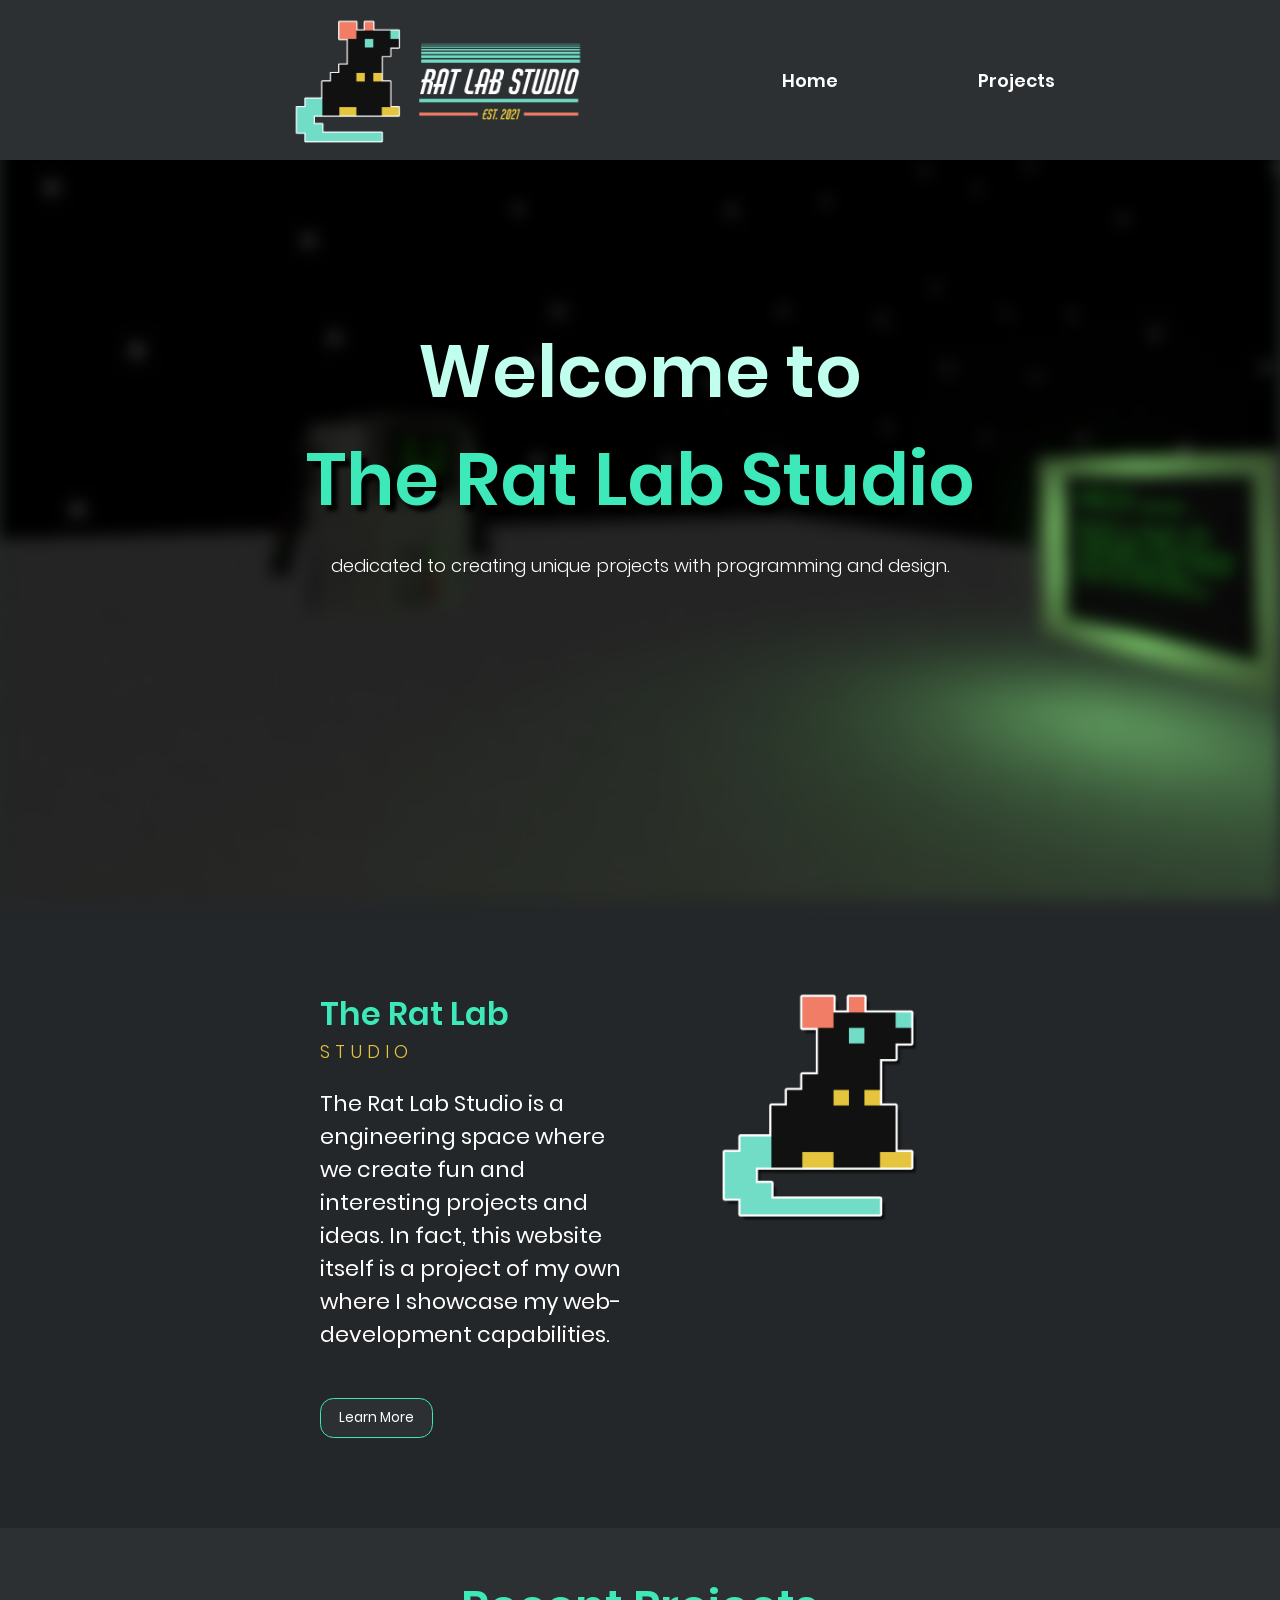
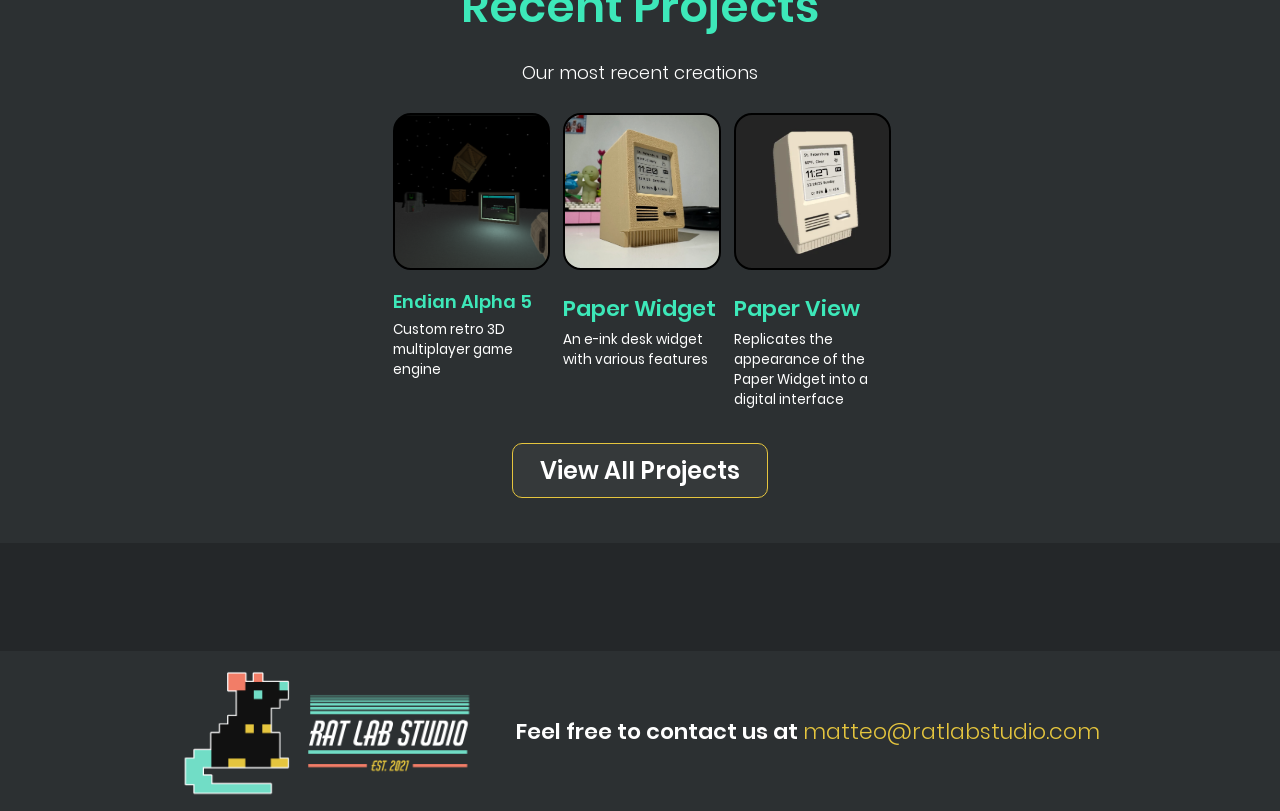
<file: index.html>
<!doctype html>
<html lang="en">
  <head>
    <meta charset="UTF-8" />
    <meta name="viewport" content="width=device-width, initial-scale=1.0" />
    <link href="style.css" rel="stylesheet" />
    <link rel="icon" href="assets/media/icon.png" />
    <title>Rat Lab Studio</title>
  </head>
  <body>
    <div class="header">
      <div class="headerContent">
        <a href="https://ratlabstudio.com">
          <img src="assets/media/logoFull.png" alt="Rat Lab Studio" />
        </a>
        <div class="headerLinks">
          <a href="https://ratlabstudio.com">Home</a>
          <a href="https://github.com/RatLabStudio" target="_blank">Projects</a>
          <!--<a>Updates</a>-->
        </div>
      </div>
    </div>

    <div class="imageSection">
      <div class="imageBackdrop"></div>
      <div class="sectionContent">
        <h1 class="title">
          <span style="color: #c0ffee">Welcome to</span>
          <br />
          <span style="color: #3de8b9">The Rat Lab Studio</span>
        </h1>
        <p class="subtitle">dedicated to creating unique projects with programming and design.</p>
        <div class="spacer"></div>
        <!--<button>Updates</button>-->
      </div>
    </div>

    <div class="spacer"></div>
    <div class="spacer"></div>

    <div class="twoColumn">
      <div class="column">
        <h3 style="margin: 0">The Rat Lab</h3>
        <p class="subtitle" style="color: #e5c53e; margin: 0; font-weight: 300; letter-spacing: 5px">STUDIO</p>
        <p>
          The Rat Lab Studio is a engineering space where we create fun and interesting projects and ideas. In fact, this website itself is a project of my own
          where I showcase my web-development capabilities.
        </p>
        <br />
        <button class="buttonSmall">Learn More</button>
      </div>
      <div class="column" style="text-align: center">
        <img class="columnIcon" src="assets/media/icon.png" alt="Rat Lab Studio icon" />
      </div>
    </div>

    <div class="spacer"></div>
    <div class="spacer"></div>

    <div class="lightSection" style="text-align: center">
      <div class="spacer"></div>
      <h2>Recent Projects</h2>
      <p class="subtitle">Our most recent creations</p>
      <div class="carousel">
        <div class="tile">
          <a href="https://github.com/RatLabStudio/Endian" target="_blank">
            <div class="tileImg" style="background-image: url(assets/media/gamePhoto.png)"></div>
          </a>
          <p class="subtitle tileTitle">Endian Alpha 5</p>
          <p class="tileDescription">Custom retro 3D multiplayer game engine</p>
        </div>
        <div class="tile">
          <a href="https://github.com/RatLabStudio/PaperWidget" target="_blank">
            <div class="tileImg" style="background-image: url(assets/media/paperWidget.webp)"></div>
          </a>
          <p class="tileTitle">Paper Widget</p>
          <p class="tileDescription">An e-ink desk widget with various features</p>
        </div>
        <div class="tile">
          <a href="https://github.com/RatLabStudio/PaperViewThree" target="_blank">
            <div class="tileImg" style="background-image: url(assets/media/paperThreeTile.webp)"></div>
          </a>
          <p class="tileTitle">Paper View</p>
          <p class="tileDescription">Replicates the appearance of the Paper Widget into a digital interface</p>
        </div>
      </div>
      <br />
      <a href="https://github.com/RatLabStudio" target="_blank"><button>View All Projects</button></a>
      <div class="spacer"></div>
    </div>

    <div class="twoColumn">
      <div class="spacer"></div>
      <div class="spacer"></div>
      <div class="spacer"></div>
    </div>

    <div class="footer">
      <div class="headerContent">
        <a href="https://ratlabstudio.com">
          <img src="assets/media/logoFull.png" alt="Rat Lab Studio" />
        </a>
        <p style="margin: auto">
          Feel free to contact us at <a href="mailto:matteo@ratlabstudio.com" style="font-weight: 300; color: #e5c53e">matteo@ratlabstudio.com</a>
        </p>
      </div>
    </div>
  </body>
</html>
</file>
<file: style.css>
@font-face {
  font-family: "Poppins";
  src: url("assets/fonts/Poppins-Light.ttf") format("truetype");
  font-weight: 300;
  font-style: normal;
}

@font-face {
  font-family: "Poppins";
  src: url("assets/fonts/Poppins-Regular.ttf") format("truetype");
  font-weight: 400;
  font-style: normal;
}

@font-face {
  font-family: "Poppins";
  src: url("assets/fonts/Poppins-SemiBold.ttf") format("truetype");
  font-weight: 600;
  font-style: normal;
}

@font-face {
  font-family: "Poppins";
  src: url("assets/fonts/Poppins-Bold.ttf") format("truetype");
  font-weight: 700;
  font-style: normal;
}

html,
body {
  background-color: #242729;
  font-family: Poppins, sans-serif;
  color: white;
  margin: 0;
  padding: 0;
  overflow-x: hidden;
}

.header,
.footer {
  background-color: #2c3032;
  width: 100%;
  height: 160px;
  margin: 0;
  color: white;
  font-family: Poppins, sans-serif;
  font-weight: 600;
  font-size: 2vh;
  text-align: center;
  z-index: 10;
  position: absolute;
}

.headerContent {
  display: grid;
  grid-template-columns: auto auto;
  width: 75%;
  margin: auto;
  position: relative;
  top: 50%;
  transform: translateY(-50%);
}

.header img,
.footer img {
  width: 295px;
  margin: auto;
  margin-top: 10px;
}

.headerLinks {
  display: grid;
  grid-template-columns: auto auto;
  width: 100%;
  gap: 1vh;
  margin: auto;
}

a {
  color: white;
  text-decoration: none;
  cursor: pointer;
  margin: 0;
  padding: 0;
}

.imageSection {
  width: 100%;
  height: 100vh;
  z-index: 0;
}

.imageBackdrop {
  width: 100%;
  height: 100vh;
  position: relative;
  display: flex;
  background-image: url(assets/media/endianTitleBackground.webp);
  background-size: cover;
  filter: blur(8px);
}

.sectionContent {
  position: relative;
  top: -70vh;
  z-index: 1;
  text-align: center;
}

h1,
.title {
  font-family: Poppins, sans-serif;
  font-weight: 600;
  font-size: 8vh;
  text-shadow: 6px 6px 4px black;
  color: white;
  text-align: center;
  line-height: 12vh;
  margin-bottom: 0;
}

h2 {
  font-family: Poppins, sans-serif;
  font-weight: 600;
  font-size: 5vh;
  color: #3de8b9;
  margin: 0;
}

h3 {
  font-size: 2rem;
  font-family: "Poppins", Sans-serif;
  font-weight: 600;
  color: #3de8b9;
}

p {
  font-size: 22px;
}

.subtitle {
  font-family: Poppins, sans-serif;
  font-weight: 300;
  font-size: 2vh;
  color: white;
}

.spacer {
  height: 5vh;
  margin: 0;
}

button {
  background-color: #d1d1d10d;
  color: white;
  font-family: Poppins, Sans-serif;
  font-weight: 600;
  font-size: 24px;
  border-style: solid;
  border-width: 1px 1px 1px 1px;
  border-color: #e5c53e;
  border-radius: 10px 10px 10px 10px;
  padding: 1vh 3vh 1vh 3vh;
  cursor: pointer;
  transition: 0.2s ease;
}

button:hover {
  border-color: #f27d67;
  background-color: #d1d1d11c;
}

.twoColumn {
  display: grid;
  grid-template-columns: 50% 50%;
  gap: 2vh;
  width: 50%;
  max-width: 2000px;
  margin: auto;
}

.lightSection {
  background-color: #2c3032;
}

.carousel {
  display: grid;
  grid-template-columns: 33.33% 33.33% 33.33%;
  gap: 0;
  margin: auto;
  width: 40%;
  text-align: left;
}

.tile {
  padding: 5%;
}

.tileImg {
  width: 100%;
  aspect-ratio: 1;
  background-size: cover;
  background-position: 50% 50%;
  border: solid 2px black;
  border-radius: 2vh;
  cursor: pointer;
  transition: 0.2s ease;
}

.tileImg:hover {
    filter: brightness(110%);
}

.tileTitle {
    font-weight: 600;
    color: #3de8b9;
    margin-bottom: 0;
}

.tileDescription {
    margin: 0;
    margin-top: 0.5vh;
    font-size: 1.5vh;
}

.footer {
  font-size: 1.5vh;
}

/* Moved out of inline styles in index.html (identical values) so the
   responsive rules below can override them. */
button.buttonSmall {
  border-color: #3de8b9;
  font-weight: 400;
  font-size: 1.5vh;
  padding: 1vh 2vh 1vh 2vh;
  border-radius: 1.5vh;
}

.columnIcon {
  width: 22vh;
  margin: auto;
}

/* ------------------------------------------------------------------
   Responsive styles (desktop layout above is unchanged)
   ------------------------------------------------------------------ */

/* Tablets and small laptop windows */
@media (max-width: 1024px) {
  .twoColumn {
    width: 80%;
  }

  .carousel {
    width: 70%;
  }
}

/* Phones and small tablets */
@media (max-width: 768px) {
  /* Header and footer: stack logo and links instead of side by side */
  .header {
    height: auto;
    padding: 16px 0;
    font-size: 16px;
  }

  .footer {
    position: relative;
    height: auto;
    padding: 28px 0;
    font-size: 16px;
  }

  .headerContent {
    grid-template-columns: 1fr;
    gap: 8px;
    width: 90%;
    top: 0;
    transform: none;
  }

  .header img,
  .footer img {
    width: min(220px, 70vw);
    margin-top: 0;
  }

  .headerLinks {
    grid-template-columns: repeat(3, auto);
    justify-content: center;
    gap: 8px 20px;
  }

  /* Larger tap targets for nav links */
  .headerLinks a {
    padding: 8px 4px;
  }

  .footer p {
    font-size: 15px;
    margin: 0;
  }

  .footer p a {
    overflow-wrap: anywhere;
  }

  /* Hero: let content set its own position rather than using vh offsets */
  .imageSection {
    position: relative;
    height: auto;
    min-height: 100vh;
    min-height: 100svh;
    display: flex;
    align-items: center;
    justify-content: center;
    box-sizing: border-box;
    padding: 170px 20px 60px;
    overflow: hidden;
  }

  .imageBackdrop {
    position: absolute;
    top: 0;
    left: 0;
    height: 100%;
  }

  .sectionContent {
    top: 0;
    width: 100%;
  }

  h1,
  .title {
    font-size: clamp(2rem, 9vw, 4rem);
    line-height: 1.25;
    text-shadow: 3px 3px 3px black;
  }

  h2 {
    font-size: clamp(1.75rem, 7vw, 2.5rem);
  }

  p {
    font-size: 17px;
  }

  .subtitle {
    font-size: 16px;
  }

  button {
    font-size: 20px;
    padding: 10px 24px;
    border-radius: 10px;
  }

  button.buttonSmall {
    font-size: 16px;
    padding: 8px 18px;
    border-radius: 10px;
  }

  .spacer {
    height: 32px;
  }

  /* About section: single column */
  .twoColumn {
    grid-template-columns: 1fr;
    gap: 24px;
    width: 88%;
  }

  .columnIcon {
    width: 140px;
  }

  /* Projects: horizontal swipe carousel */
  .lightSection h2,
  .lightSection > .subtitle {
    padding: 0 20px;
  }

  .carousel {
    display: flex;
    gap: 0;
    width: 100%;
    overflow-x: auto;
    scroll-snap-type: x mandatory;
    -webkit-overflow-scrolling: touch;
    padding: 0 7.5%;
    box-sizing: border-box;
    scroll-padding: 0 7.5%;
  }

  .tile {
    flex: 0 0 70%;
    max-width: 320px;
    padding: 12px;
    box-sizing: border-box;
    scroll-snap-align: center;
  }

  .tileImg {
    border-radius: 16px;
  }
}
</file>
